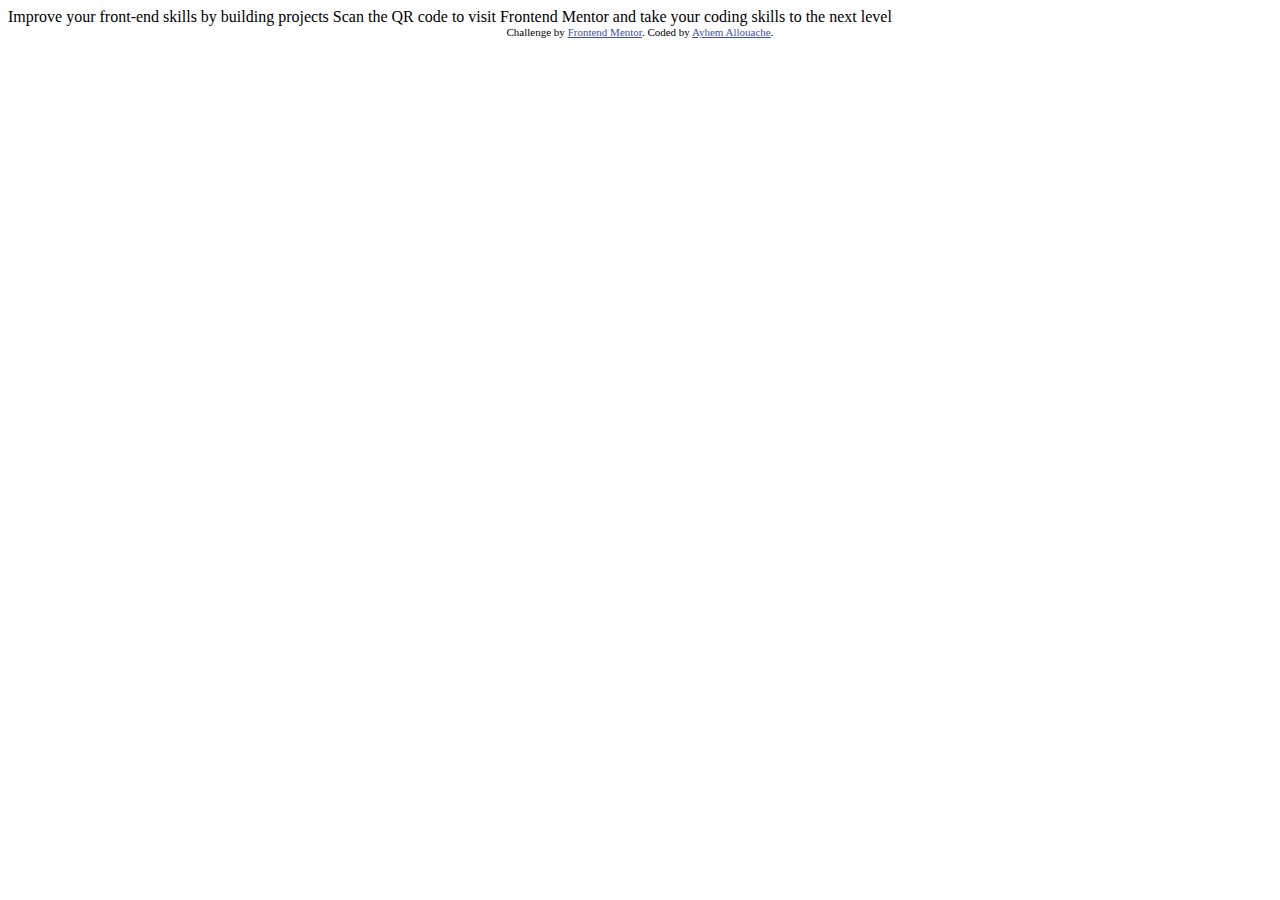
<file: index.html>
<!DOCTYPE html>
<html lang="en">
<head>
  <meta charset="UTF-8">
  <meta name="viewport" content="width=device-width, initial-scale=1.0"> <!-- displays site properly based on user's device -->

  <link rel="icon" type="image/png" sizes="32x32" href="./images/favicon-32x32.png">
  
  <title>Frontend Mentor | QR code component</title>

  <!-- Feel free to remove these styles or customise in your own stylesheet 👍 -->
  <style>
    .attribution { font-size: 11px; text-align: center; }
    .attribution a { color: hsl(228, 45%, 44%); }
  </style>
</head>
<body>

  Improve your front-end skills by building projects

  Scan the QR code to visit Frontend Mentor and take your coding skills to the next level
  
  <div class="attribution">
    Challenge by <a href="https://www.frontendmentor.io?ref=challenge" target="_blank">Frontend Mentor</a>. 
    Coded by <a href="#">Ayhem Allouache</a>.
  </div>
</body>
</html>
</file>
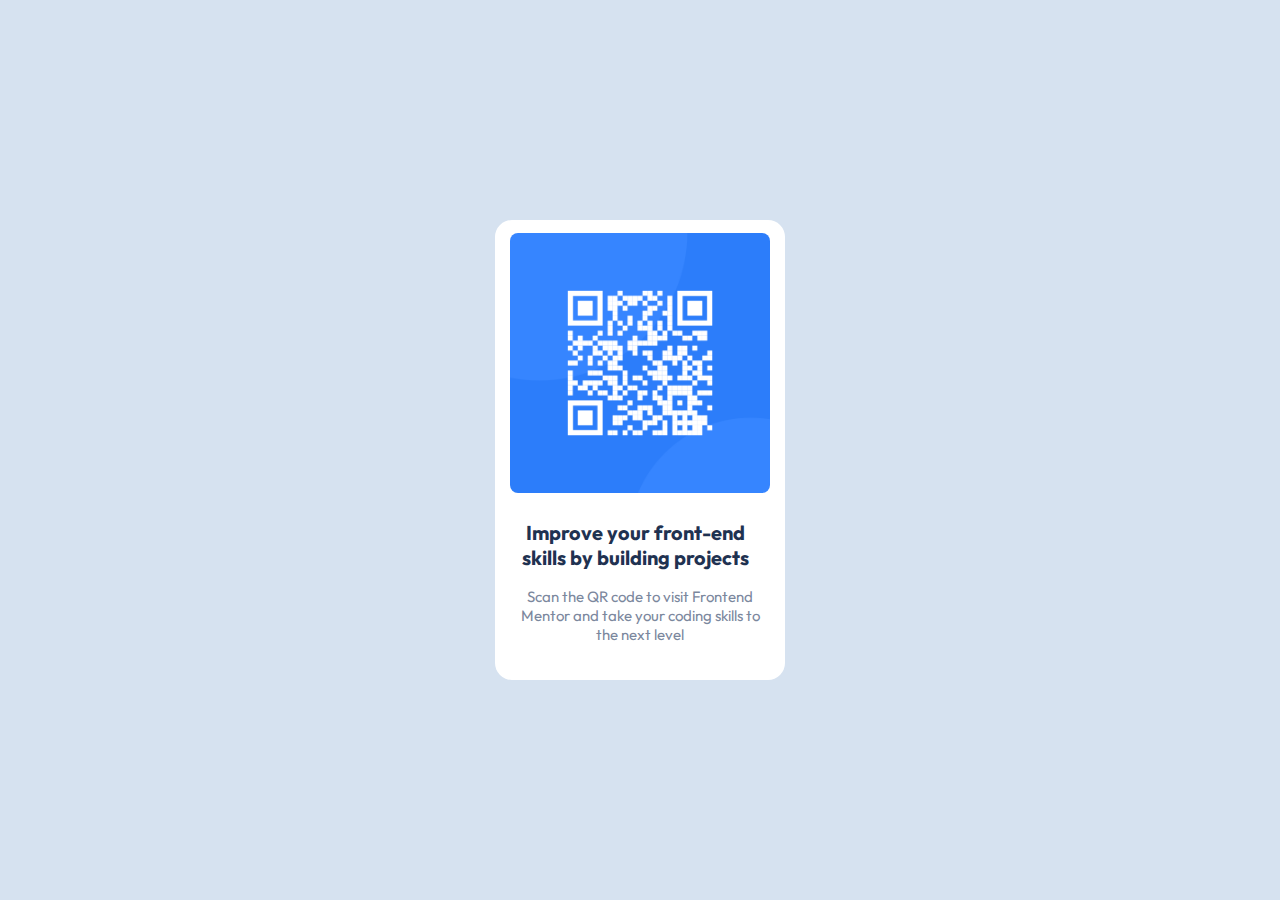
<file: design/index.html>
<!DOCTYPE html>
<html lang="en">
  <head>
    <meta charset="UTF-8" />
    <meta http-equiv="X-UA-Compatible" content="IE=edge" />
    <meta name="viewport" content="width=device-width, initial-scale=1.0" />
    <link rel="stylesheet" media="screen" href="style.css" />
    <link rel="preconnect" href="https://fonts.googleapis.com" />
    <link rel="preconnect" href="https://fonts.gstatic.com" crossorigin />
    <link
      href="https://fonts.googleapis.com/css2?family=Outfit:wght@400;700&display=swap"
      rel="stylesheet"
    />
    <title>qr-code</title>
  </head>
  <body>
    <div class="main-content">
      <div class="img-qr"></div>
      <div class="sub-title">
        Improve your front-end skills by building projects
      </div>
      <p class="normal-text">
        Scan the QR code to visit Frontend Mentor and take your coding skills to
        the next level
      </p>
    </div>
  </body>
</html>
</file>
<file: design/style.css>
* {
  box-sizing: border-box;
  margin: 0;
}
body {
  background-color: hsl(212, 45%, 89%);
  z-index: 1;
  min-height: 100vh;
  align-items: center;
  justify-content: center;
  display: flex;
}
.main-content {
  position: relative;
  background-color: hsl(0, 0%, 100%);
  margin: 15vh auto;
  height: 460px;
  width: 290px;
  border-radius: 17px;
  z-index: 2;
}
.img-qr {
  position: absolute;
  margin: 12.5px auto;
  left: 0px;
  right: 0px;
  /* background-color: red; */
  background-image: url("../images/image-qr-code.png");
  background-repeat: no-repeat;
  background-position: center;
  background-size: cover;
  width: 260px;
  height: 260px;
  border-radius: 8px;
  z-index: 10;
}
.main-content .sub-title {
  position: absolute;
  font-weight: 700;
  font-family: "Outfit", sans-serif;
  top: 300px;
  font-size: 20px;
  padding: 0 10px;
  text-align: center;
  width: 280px;
  z-index: 10;
  color: hsl(218, 44%, 22%);
}
.main-content .normal-text {
  position: absolute;
  color: hsl(220, 15%, 55%);
  font-family: "Outfit", sans-serif;
  font-size: 15px;
  padding: 7px 20px;
  top: 360px;
  text-align: center;
}
.attribution {
  font-size: 11px;
  text-align: center;
}
.attribution a {
  color: hsl(228, 45%, 44%);
}
</file>
